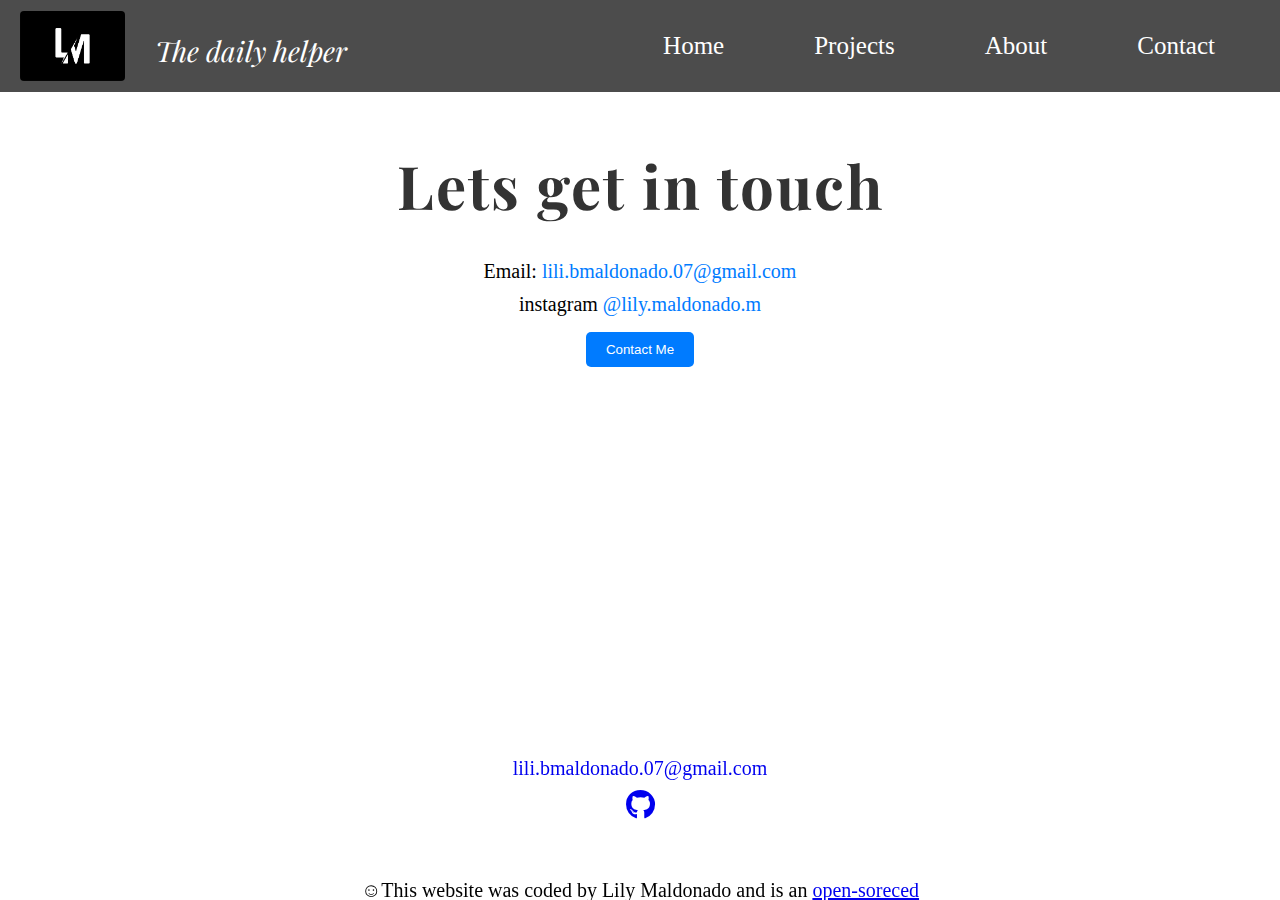
<file: contact.html>
<!DOCTYPE html>
<html lang="en">
  <head>
    <meta charset="UTF-8" />
    <meta name="viewport" content="width=device-width, initial-scale=1.0" />
    <link
      href="https://fonts.googleapis.com/css2?family=Playfair+Display:ital@1&display=swap"
      rel="stylesheet"
    />
    <link
      rel="stylesheet"
      href="https://cdnjs.cloudflare.com/ajax/libs/font-awesome/5.15.4/css/all.min.css"
    />
    <link rel="stylesheet" href="styles.css" />
    <title>Final Proyect</title>
  </head>
  <body>
    <nav class="nav-bar">
      <img
        src="imagenes/LilyMaldonado-logo.jpg"
        alt="Lily-logo"
        class="logo-imagen"
      />

      <p class="navbar-text">The daily helper</p>
      <ul class="nav-links">
        <li><a href="index.html">Home</a></li>
        <li><a href="proyects.html">Projects</a></li>
        <li><a href="about.html">About</a></li>
        <li><a href="contact.html">Contact</a></li>
      </ul>
    </nav>
    <section class="contact-me">
      <h1>Lets get in touch</h1>
      <ul>
        <li>
          Email:
          <a href="lili.bmaldonado.07@gmail.com" target="_blank"
            >lili.bmaldonado.07@gmail.com</a
          >
        </li>

        <li>
          instagram
          <a href="https://www.instagram.com/lily.maldonado.m/" target="_blank"
            >@lily.maldonado.m</a
          >
        </li>
      </ul>
      <button id="showPhoneButton">Contact Me</button>
      <p id="phoneNumber" style="display: none">Phone-number: +4591109580</p>
    </section>

    <footer>
      <div class="email-link">
        <a
          href="lili.bmaldonado.07@gmail.com"
          class="email-link"
          title="email lily"
          >lili.bmaldonado.07@gmail.com</a
        >
      </div>
      <div class="social-links">
        <a
          href="https://github.com/Lily-Maldonado"
          target="_blank"
          title="github profile"
          ><i class="fab fa-github" aria-hidden="true"></i
        ></a>
      </div>
      <p class="by-lily">
        ☺This website was coded by Lily Maldonado and is an
        <a href="https://github.com/Lily-Maldonado" target="_blank"
          >open-soreced</a
        >
      </p>
    </footer>
    <script src="script4.js"></script>
  </body>
</html>
</file>
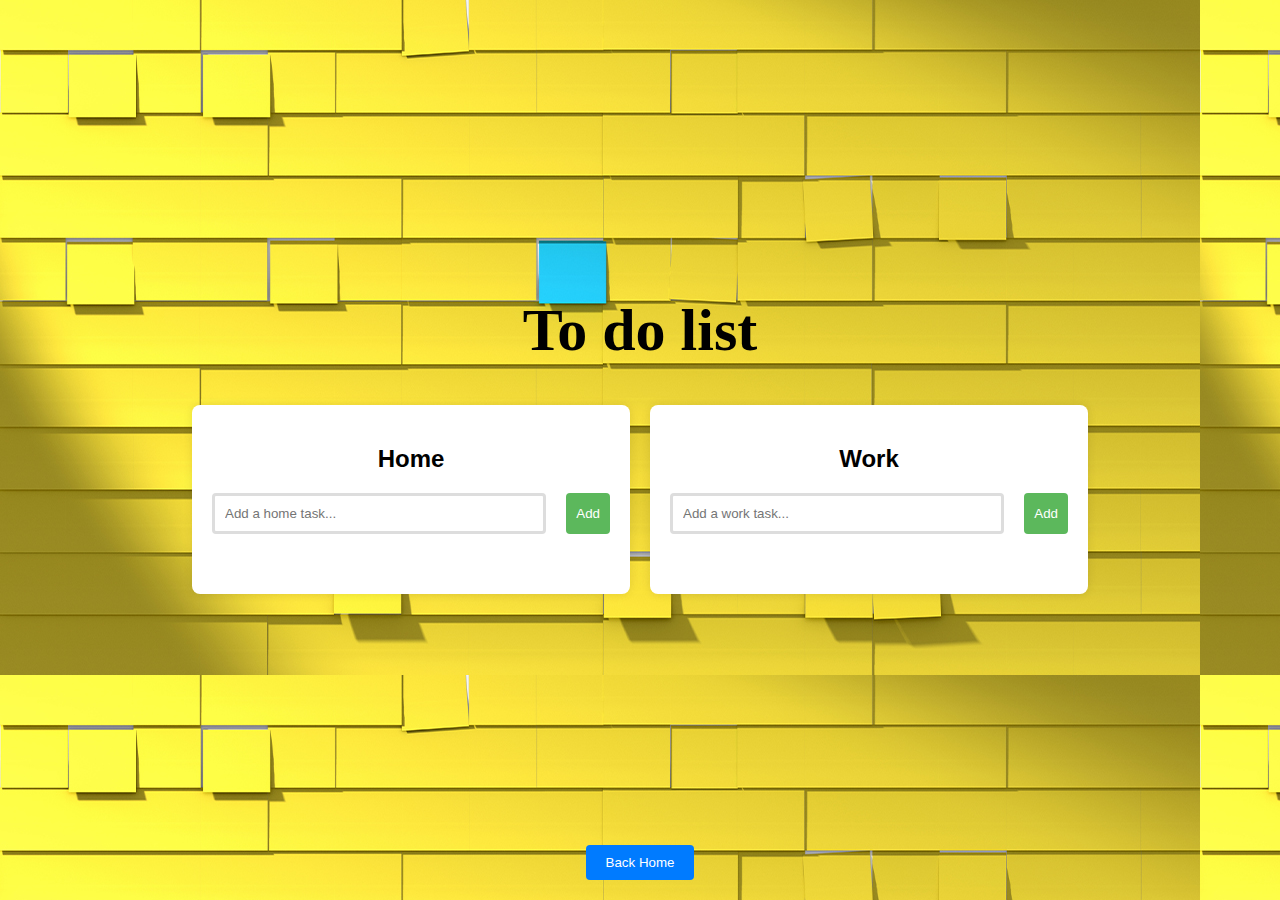
<file: list.html>
<!DOCTYPE html>
<html lang="en">
  <head>
    <meta charset="UTF-8" />
    <meta name="viewport" content="width=device-width, initial-scale=1.0" />
    <title>To-Do List</title>
    <link rel="stylesheet" href="styles3.css" />
    <link
      rel="stylesheet"
      href="https://cdnjs.cloudflare.com/ajax/libs/font-awesome/5.15.4/css/all.min.css"
    />
    <script defer src="script3.js"></script>
  </head>
  <body>
    <h1>To do list</h1>
    <div class="container">
      <div class="column">
        <h2>Home</h2>
        <form id="home-todo-form">
          <input
            type="text"
            id="home-todo-input"
            placeholder="Add a home task..."
          />
          <button type="submit">Add</button>
        </form>
        <ul id="home-todo-list"></ul>
      </div>
      <div class="column">
        <h2>Work</h2>
        <form id="work-todo-form">
          <input
            type="text"
            id="work-todo-input"
            placeholder="Add a work task..."
          />
          <button type="submit">Add</button>
        </form>
        <ul id="work-todo-list"></ul>
      </div>
    </div>
    <button id="back-home-button">Back Home</button>
  </body>
</html>
</file>
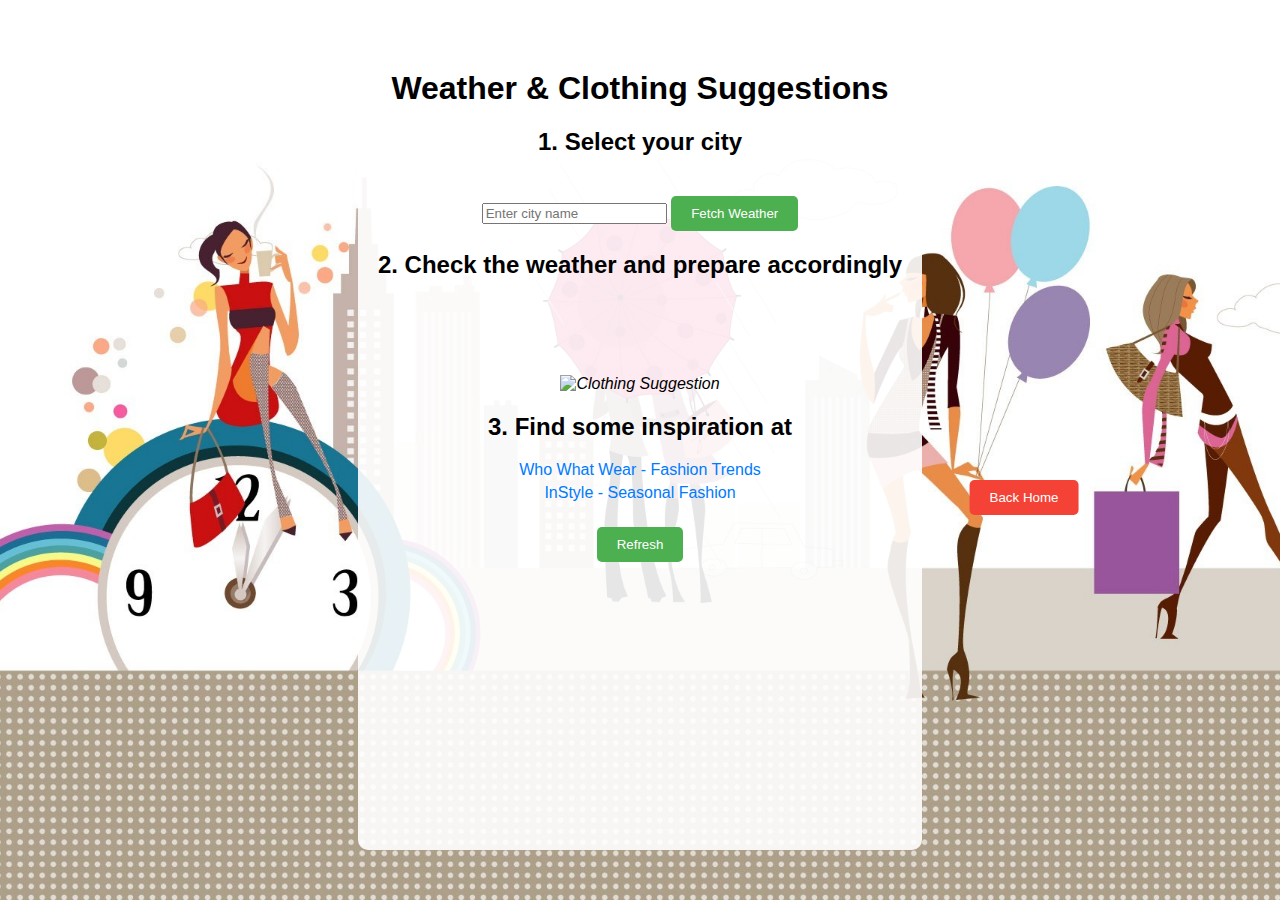
<file: weather.html>
<!DOCTYPE html>
<html lang="en">
  <head>
    <meta charset="UTF-8" />

    <meta name="viewport" content="width=device-width, initial-scale=1.0" />

    <title>Weather & Clothing Suggestions</title>

    <link rel="stylesheet" href="styles2.css" />

    <link
      rel="stylesheet"
      href="https://cdnjs.cloudflare.com/ajax/libs/font-awesome/5.15.4/css/all.min.css"
    />
  </head>
  <body class="bodyForWeather">
    <div class="weather-container">
      <h1 class="weather-title">Weather & Clothing Suggestions</h1>

      <h2>1. Select your city</h2>

      <input type="text" id="city-input" placeholder="Enter city name" />

      <button id="fetch-weather-button">Fetch Weather</button>

      <h2>2. Check the weather and prepare accordingly</h2>

      <div id="weather-description">
        <i id="weather-icon" class="fas"></i>

        <span id="weather-text"></span>
      </div>
      <div id="temperature"></div>

      <div id="season">
        <i id="season-icon" class="fas"></i>

        <span id="season-text"></span>
      </div>
      <div id="suggestion">
        <span id="suggestion-text"></span>
        <img
          id="suggestion-image"
          class="suggestion-image"
          alt="Clothing Suggestion"
        />
      </div>

      <h2>3. Find some inspiration at</h2>

      <div class="fashion-links">
        <a href="https://www.whowhatwear.com/fashion/trends" target="_blank"
          >Who What Wear - Fashion Trends</a
        >

        <a href="https://www.instyle.com/fashion/seasonal" target="_blank"
          >InStyle - Seasonal Fashion</a
        >
      </div>
      <button id="refresh-button">Refresh</button>
    </div>

    <button id="backHomeButton">Back Home</button>

    <script src="script2.js"></script>
  </body>
</html>
</file>
<file: styles.css>
html,
body {
  height: 100%;
  margin: 0;
  padding: 0;
  box-sizing: border-box;
}
/* Style for index*/
#mainPage {
  background-image: url("imagenes/live-happier-1068x712.jpg");
  background-size: cover;
  background-position: center;
  background-repeat: no-repeat;
  height: 100vh;
  display: flex;
  flex-direction: column;
  justify-content: center;
  align-items: center;
  text-align: center;
}
.nav-bar,
.projects-navbar {
  position: absolute;
  top: 0;
  left: 0;
  width: 100%;
  display: flex;
  align-items: center;
  background-color: rgba(0, 0, 0, 0.7);
  z-index: 1000;
  box-sizing: border-box;
}
.nav-bar {
  padding: 5px 20px;
}
.projects-navbar {
  padding: 10px 30px;
}
.logo-imagen {
  height: 70px;
  border-radius: 4px;
}

.nav-links {
  list-style: none;
  display: flex;
  margin: 0;
  padding: 0;
  margin-left: auto;
}

.nav-links li {
  color: white;
  margin: 10px 30px;
}

.nav-links li a:link {
  color: white;
}
.nav-bar ul li a {
  color: white;
  font-size: 25px;
  text-decoration: none;
  padding: 10px 15px;
  display: block;
}

.nav-bar ul li a:hover {
  background-color: #575757;
  border-radius: 4px;
}
.nav-bar ul li a:active {
  color: white;
}
.navbar-text {
  color: white;
  margin-left: 20px;
  font-size: 25px;
  font-style: italic;
  font-family: "Playfair Display", serif;
  top: 5px;
}
h1 {
  font-size: 50px;
  color: #333;
  text-align: center;
  margin: 20px 0;
  padding: 10px;
  line-height: 1.5;
  letter-spacing: 2px;
  font-family: "Playfair Display", serif;
}

.blinking-text {
  font-size: 60px;
  color: #333;
  animation: blink-animation 2s steps(2, end) infinite;
}

/* Definición de la animación de parpadeo */
@keyframes blink-animation {
  0% {
    opacity: 1;
  }
  50% {
    opacity: 0;
  }
  100% {
    opacity: 1;
  }
}
p {
  position: relative;
  top: 25px;
  font-size: 30px;
  margin: 10px 0;
  padding: 10px;
  line-height: 1.5;
  font-family: "Times New Roman", Times, serif;
  text-align: justify;
  width: 60%;
}
.startButton {
  background-color: rgba(255, 215, 0, 0.9);
  border: none;
  line-height: 20px;
  border-radius: 10px;
  font-size: 25px;
  padding: 15px 35px;
  margin: 0px 10px;
  cursor: pointer;
  text-decoration: none;
  position: relative;
  top: 40px;
}

/* Media Queries para diseño responsivo */
@media (min-width: 768px) {
  .nav-links li {
    margin: 10px 20px;
  }

  .nav-links li a {
    font-size: 22px;
  }

  .navbar-text {
    font-size: 24px;
  }

  h1 {
    font-size: 3.5rem;
  }

  .blinking-text {
    font-size: 4rem;
  }

  p {
    font-size: 1.6rem;
    width: 70%;
  }

  .startButton {
    font-size: 1.7rem;
    padding: 20px 40px;
  }
}

@media (min-width: 1024px) {
  .nav-links li {
    margin: 10px 30px;
  }

  .nav-links li a {
    font-size: 25px;
  }

  .navbar-text {
    font-size: 28px;
  }

  h1 {
    font-size: 4rem;
  }

  .blinking-text {
    font-size: 4.5rem;
  }

  p {
    font-size: 1.8rem;
    width: 60%;
  }

  .startButton {
    font-size: 2rem;
    padding: 25px 50px;
  }
}

/* Style for proyects section*/
.hero {
  display: flex;
  flex-direction: column;
  justify-content: center;
  align-items: center;
  text-align: center;
  height: 70vh;
}
.hero-content h1 {
  color: black;
}
.exclamation-mark {
  display: inline-block;
  font-size: 5rem;
  animation: move 2s infinite;
}

@keyframes move {
  0% {
    transform: translateX(0);
  }
  25% {
    transform: translateX(10px);
  }
  50% {
    transform: translateX(0);
  }
  75% {
    transform: translateX(-3px);
  }
  100% {
    transform: translateX(0);
  }
}
.paragraphForProject {
  margin-left: 250px;
}
.project-images {
  border-style: hidden;
  max-width: 330px;
  height: auto;
}
.projects-container {
  display: flex;
  flex-direction: column;
  align-items: center;
  justify-content: center;
  min-height: 100vh;
}

.project-div {
  width: 70em;
  height: auto;
  border-bottom: groove;
  border-color: #162b4e;
  display: flex;
  flex-wrap: wrap;
  text-align: center;
  align-items: center;
  justify-content: center;
  padding: 20px;
}
h2 {
  font-size: 30px;
}
.project-text {
  flex: 1;
  margin: 0 5px;
  position: relative;
}
.div-paragraph {
  margin-left: 120px;
  font-size: 20px;
}
.more-text {
  margin-left: 120px;
  font-size: 20px;
}

.read-more-btn {
  background-color: #4caf50;
  border: none;
  border-radius: 40px;
  color: white;
  padding: 15px 32px;
  font-size: 1.2em;
  box-shadow: 0px 0px 10px 0px #4caf50;
  cursor: pointer;
  margin-top: 30px;
}

.read-more-btn:hover {
  box-shadow: none;
  background-color: #333;
  color: white;
  transition: cubic-bezier(0.75, 0.82, 0.165, 1) 3;
}
.hide {
  display: none;
}

/*Show does not have a class asigned on HTML because its asigned on JS
*/
.show {
  display: block;
}
.div-clothesImages,
.div-meditationImage,
.div-organizerImages {
  display: flex;
  flex-direction: column;
  justify-content: center;
  align-items: center;
  text-align: center;
}

.start-span {
  display: flex;
  margin-top: 10px;
  font-size: 18px;
  color: #333;
  text-align: center;
}

/* Style for about section*/
.about-container {
  display: flex;
  justify-content: space-around;
  align-items: center;
  height: 80vh;
  margin-top: 12em;
}

.aboutLily-div,
.lily-picture {
  width: 60%;
  height: 110vh;
  display: flex;
  flex-direction: column;
  justify-content: center;
  align-items: center;
  box-sizing: border-box;
}
.iAm-lily {
  margin-bottom: 10px;
}

.aboutLily-paragraph {
  margin-top: 0;
  font-size: 20px;
}

.lilyPhoto {
  margin-top: 100px;
  max-width: 60%;
  max-height: 60%;
  object-fit: cover;
  border-radius: 5px;
}

/*CSS for the meditation section*/
.bodyForMEditation {
  background: url("imagenes/background.jpg") no-repeat center center fixed;
  background-size: cover;
  font-family: Arial, sans-serif;
  text-align: center;
  color: white;
}

.container {
  position: relative;
  background: rgba(0, 0, 0, 0.5);
  padding: 25px;
  border-radius: 15px;
  margin-top: 20px;
  display: inline-block;
}

.icon-button {
  background-color: rgba(128, 128, 128, 0.3);
  border: none;
  border-radius: 50%;
  color: white;
  padding: 15px;
  margin: 10px;
  cursor: pointer;
  font-size: 24px;
  transition: 0.3s;
}

.icon-button:hover {
  background-color: rgba(128, 128, 128, 0.5);
  background-color: #0056b3;
}

.cycles-display {
  display: flex;
  flex-direction: column;
  align-items: center;
}

#cyleCounter {
  margin-top: 20px;
}

#countdown {
  margin-top: 20px;
  margin-bottom: 10px;
}
#resetButton {
  margin-top: 10px;
}

.icon-button.clicked {
  background-color: #ccc;
}

.monk-image {
  position: absolute;
  top: 50%;
  left: 50%;
  transform: translate(-50%, -50%);
  width: 400px;
  height: auto;
  opacity: 0.5;
  z-index: -1;
  border-radius: 8px;
}

#hover-container {
  position: relative;
  display: block;
  margin-top: 90px;
  margin-bottom: 10px;
}

#hover-text {
  cursor: pointer;
  font-size: 25px;
}

#speech-bubble {
  position: absolute;
  bottom: 100%;
  left: 50%;
  transform: translateX(-50%);
  background-color: transparent;
  border-radius: 20px;
  padding: 15px;

  width: 70vw;
  max-width: 1500px;
  white-space: normal;
  overflow: hidden;
  transition: opacity 0.3s ease, visibility 0.3s ease;
  opacity: 0;
  visibility: hidden;
  z-index: 1000;
}

#speech-bubble::after {
  content: "";
  position: absolute;
  top: 100%;
  left: 50%;
  transform: translateX(-50%);
  border-width: 10px;
  border-style: solid;
}

.bubble-paragraph {
  font-size: 16px;
  max-height: 400px;
  max-width: 700px;
  color: #333;
  background-color: beige;
  border-radius: 5px;
  overflow-y: auto; /* Enable vertical scrolling */
}

#speech-bubble.visible {
  opacity: 1;
  visibility: visible;
}

.button {
  display: inline-block;
  padding: 10px 20px;
  font-size: 16px;
  cursor: pointer;
  text-align: center;
  text-decoration: none;
  outline: none;
  color: #fff;
  background-color: #4caf50;
  border: none;
  border-radius: 15px;
  box-shadow: 0 3px #999;
}

.button:hover {
  background-color: #3e8e41;
}

.button:active {
  background-color: #3e8e41;
  box-shadow: 0 5px #666;
  transform: translateY(4px);
}

/*Contact me styles*/
.contact-me {
  text-align: center;
  padding: 50px;
}

.contact-me h1 {
  margin-top: 80px;
  margin-bottom: 20px;
  font-size: 60px;
}

.contact-me ul {
  list-style: none;
  padding: 0;
}

.contact-me ul li {
  margin-bottom: 10px;
  font-size: 20px;
}

.contact-me ul li a {
  text-decoration: none;
  color: #007bff;
}

.contact-me button {
  padding: 10px 20px;
  background-color: #007bff;
  color: white;
  border: none;
  border-radius: 5px;
  cursor: pointer;
  transition: background-color 0.3s;
}

.contact-me button:hover {
  background-color: #0056b3;
}

footer {
  font-size: 14px;
  padding: 0;
  margin: 0;
  position: fixed;
  bottom: 0;
  width: 100%;
  display: flex;
  flex-direction: column;
  justify-content: center;
  align-items: center;
  text-align: center;
  z-index: 1000;
  box-sizing: border-box;
}

footer .email-link {
  text-decoration: none;
  font-size: 20px;
}

footer .social-links {
  display: flex;
  justify-content: center;
}

footer .social-links a {
  display: flex;
  align-items: center;
  justify-content: center;
  text-decoration: none;
  padding: 10px;
  border-radius: 50%;
  font-size: 30px;
  margin: 0 20px;
  transition: all 0.3s ease;
}

footer .social-links a:hover {
  color: white;
}

footer p.by-lily {
  text-align: center;
  font-size: 20px;
}

#phoneNumber {
  text-align: center;
  color: red;
}
</file>
<file: styles3.css>
body {
  font-family: Arial, sans-serif;
  background-color: #f9f9f9;
  display: flex;
  flex-direction: column;
  justify-content: center;
  align-items: center;
  height: 100vh;
  margin: 0;
  background-image: url("imagenes/background3.jpg");
}

.container {
  display: flex;
  justify-content: space-around;
  width: 70%;
  margin-bottom: 50px;
  gap: 20px;
}

h1 {
  font-size: 60px;
  font-family: Cambria, Cochin, Georgia, Times, "Times New Roman", serif;
}

.column {
  background-color: #fff;
  padding: 20px;
  border-radius: 8px;
  box-shadow: 0 0 10px rgba(0, 0, 0, 0.1);
  width: 45%;
}

h2 {
  text-align: center;
}

form {
  display: flex;
  margin-bottom: 40px;
}

form input {
  flex: 1;
  padding: 10px;
  border: 3px solid #ddd;
  border-radius: 4px;
  margin-right: 20px;
}

form button {
  padding: 10px;
  border: none;
  border-radius: 4px;
  background-color: #5cb85c;
  color: white;
  cursor: pointer;
}

form button:hover {
  background-color: #4cae4c;
}

ul {
  list-style-type: none;
  padding: 0;
}

li {
  display: flex;
  align-items: center;
  justify-content: space-between;
  padding: 10px;
  border: 1px solid #ddd;
  border-radius: 4px;
  margin-bottom: 10px;
}

li.completed span {
  text-decoration: line-through;
  color: #999;
}

li button {
  background: none;
  border: none;
  cursor: pointer;
  color: red;
}

li button.delete-btn {
  color: red;
}

li input[type="checkbox"] {
  margin-right: 10px;
}

#back-home-button {
  padding: 10px 20px;
  background-color: #007bff;
  color: white;
  border: none;
  border-radius: 4px;
  cursor: pointer;
  position: absolute;
  bottom: 20px;
}

#back-home-button:hover {
  background-color: #0056b3;
}
</file>
<file: styles2.css>
/*Style for weather suggestion clothes*/
body.bodyForWeather {
  margin: 0;
  padding: 0;
  font-family: Arial, sans-serif;
  background-image: url("imagenes/background2.jpg");
  background-size: cover;
  background-position: center;
  background-repeat: no-repeat;
  height: 100vh;
  display: flex;
  flex-direction: column;
  justify-content: center;
  align-items: center;
  text-align: center;
}

.weather-container {
  background-color: rgba(255, 255, 255, 0.9);
  padding: 20px;
  border-radius: 10px;
  margin: 50px auto;
  max-width: 600px;
  text-align: center;
  flex-grow: 1;
  position: relative;
  padding-bottom: 100px;
}

.weather-title {
  margin-top: 0;
}

button {
  margin-top: 20px;
  padding: 10px 20px;
  border: none;
  background-color: #4caf50;
  color: white;
  border-radius: 5px;
  cursor: pointer;
}

button:hover {
  background-color: #45a049;
}

#backHomeButton {
  background-color: #f44336;
  display: block;
  position: absolute;
  margin-top: 95px;
  left: 80%;
  transform: translateX(-50%);
}

#backHomeButton:hover {
  background-color: #d32f2f;
}

.fashion-links {
  margin-top: 20px;
  text-align: center;
}

.fashion-links a {
  display: block;
  margin: 5px 0;
  color: #007bff;
  text-decoration: none;
}

.fashion-links a:hover {
  text-decoration: underline;
}

#weather-description,
#temperature,
#season,
#suggestion {
  font-style: italic;
  margin-bottom: 20px;
}

#weather-description i,
#season i {
  margin-right: 10px;
}
</file>
